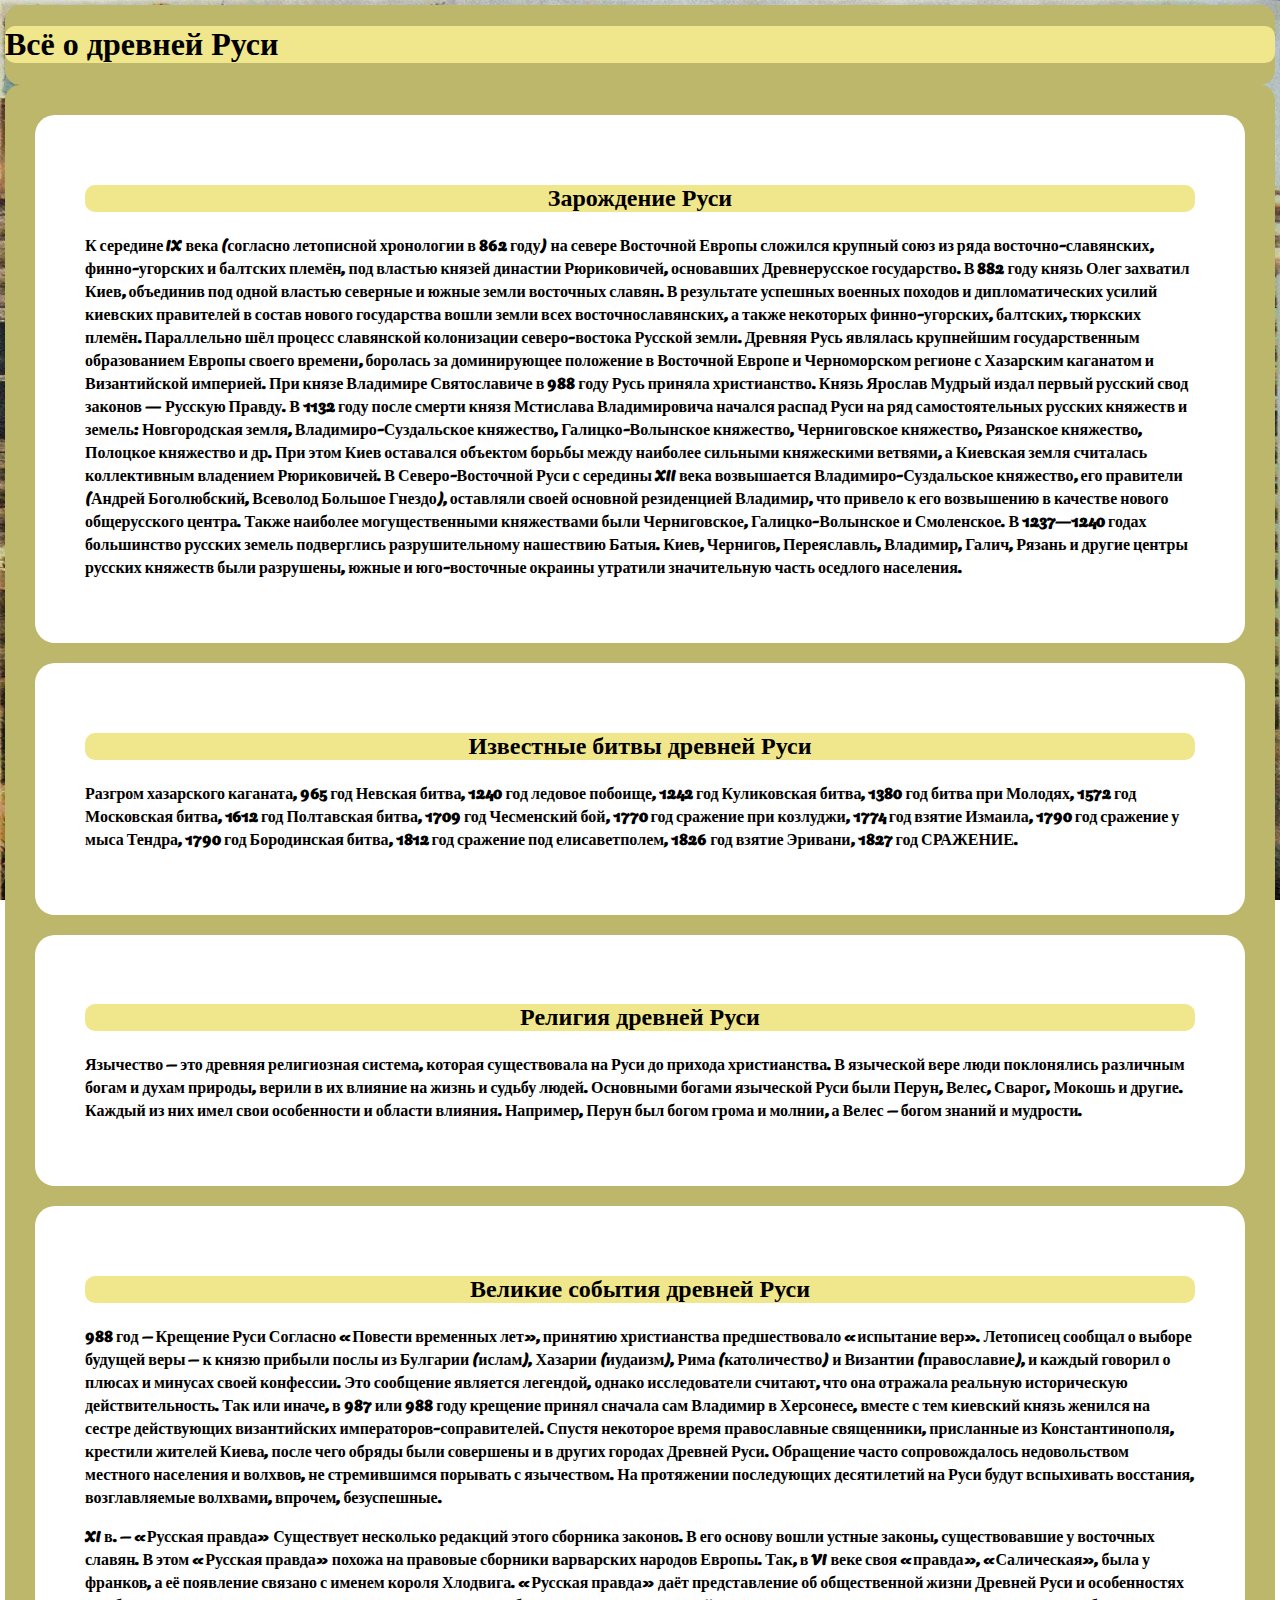
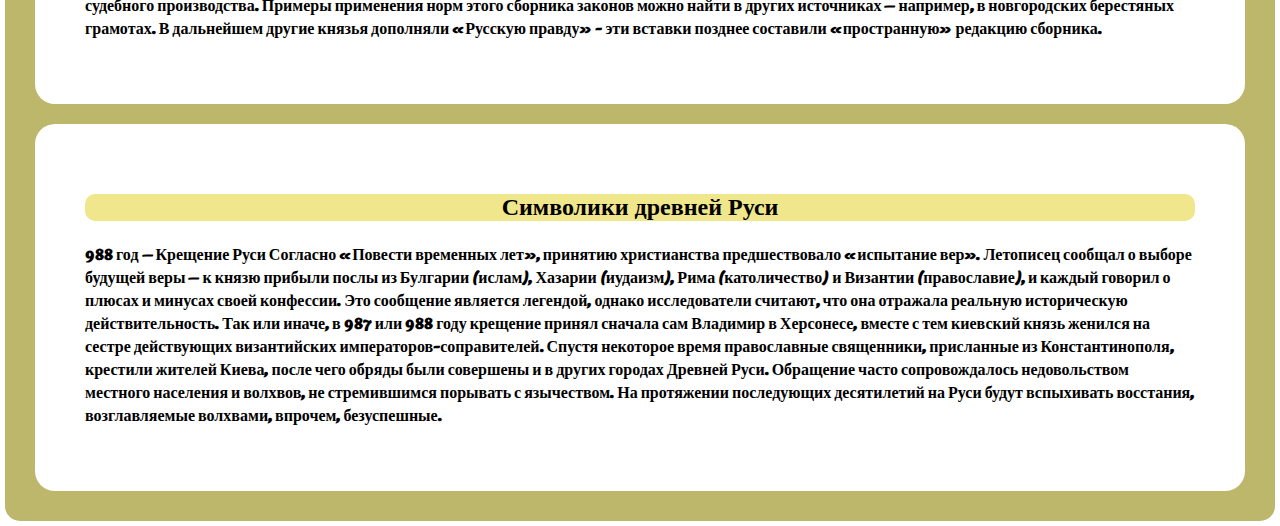
<file: index.html>
<!DOCTYPE html>
<html>
<head>
    <meta charset="UTF-8">
    <title>Всё о древней Руси</title>
    <link rel="stylesheet" href="style.css">
    <style>
       h1{
            color: black;
            font-family: Comic Sans MS;
            }
            h2{
            color: black;
            font-family: Comic Sans MS;
                
            }
            p {
            font-weight: 900;
            font-family: Agbalumo;
            }
        .zgh{
            background-color: DarkKhaki;
            background-attachment: local;
        }
    
    </style>
    <meta name="yandex-verification" content="246904697a81ef56" />
    <!-- Yandex.Metrika counter --> <script type="text/javascript" > (function(m,e,t,r,i,k,a){m[i]=m[i]||function(){(m[i].a=m[i].a||[]).push(arguments)}; m[i].l=1*new Date(); for (var j = 0; j < document.scripts.length; j++) {if (document.scripts[j].src === r) { return; }} k=e.createElement(t),a=e.getElementsByTagName(t)[0],k.async=1,k.src=r,a.parentNode.insertBefore(k,a)}) (window, document, "script", "https://mc.yandex.ru/metrika/tag.js", "ym"); ym(96285674, "init", { clickmap:true, trackLinks:true, accurateTrackBounce:true, webvisor:true }); </script> <noscript><div><img src="https://mc.yandex.ru/watch/96285674" style="position:absolute; left:-9999px;" alt="" /></div></noscript> <!-- /Yandex.Metrika counter -->
</head>
<body>
    <header class="zgh">
        <h1 class="ok">Всё о древней Руси</h1>
    </header>
    
    <main>
        <article>
            <div class="head">
                <h2>Зарождение Руси</h2>
            </div>
            <p>
                К середине IX века (согласно летописной хронологии в 862 году) на севере Восточной Европы сложился крупный союз из ряда восточно-славянских, финно-угорских и балтских племён, под властью князей династии Рюриковичей, основавших Древнерусское государство. В 882 году князь Олег захватил Киев, объединив под одной властью северные и южные земли восточных славян. В результате успешных военных походов и дипломатических усилий киевских правителей в состав нового государства вошли земли всех восточнославянских, а также некоторых финно-угорских, балтских, тюркских племён. Параллельно шёл процесс славянской колонизации северо-востока Русской земли.

                Древняя Русь являлась крупнейшим государственным образованием Европы своего времени, боролась за доминирующее положение в Восточной Европе и Черноморском регионе с Хазарским каганатом и Византийской империей. При князе Владимире Святославиче в 988 году Русь приняла христианство. Князь Ярослав Мудрый издал первый русский свод законов — Русскую Правду. В 1132 году после смерти князя Мстислава Владимировича начался распад Руси на ряд самостоятельных русских княжеств и земель: Новгородская земля, Владимиро-Суздальское княжество, Галицко-Волынское княжество, Черниговское княжество, Рязанское княжество, Полоцкое княжество и др. При этом Киев оставался объектом борьбы между наиболее сильными княжескими ветвями, а Киевская земля считалась коллективным владением Рюриковичей.

                В Северо-Восточной Руси с середины XII века возвышается Владимиро-Суздальское княжество, его правители (Андрей Боголюбский, Всеволод Большое Гнездо), оставляли своей основной резиденцией Владимир, что привело к его возвышению в качестве нового общерусского центра. Также наиболее могущественными княжествами были Черниговское, Галицко-Волынское и Смоленское. В 1237—1240 годах большинство русских земель подверглись разрушительному нашествию Батыя. Киев, Чернигов, Переяславль, Владимир, Галич, Рязань и другие центры русских княжеств были разрушены, южные и юго-восточные окраины утратили значительную часть оседлого населения.
            </p>
        </article>

        <article>
            <div class="head">
                <h2>Известные битвы древней Руси</h2>
            </div>
            <p>
                Разгром хазарского каганата, 965 год Невская битва, 1240 год ледовое побоище, 1242 год Куликовская битва, 1380 год битва при Молодях, 1572 год Московская битва, 1612 год Полтавская битва, 1709 год Чесменский бой, 1770 год сражение при козлуджи, 1774 год взятие Измаила, 1790 год сражение у мыса Тендра, 1790 год Бородинская битва, 1812 год сражение под елисаветполем, 1826 год взятие Эривани, 1827 год СРАЖЕНИЕ.
            </p>
            
        </article>

        <article>
            <div class="head">
                <h2>Религия древней Руси</h2>
            </div>
            <p>
                Язычество – это древняя религиозная система, которая существовала на Руси до прихода христианства. В языческой вере люди поклонялись различным богам и духам природы, верили в их влияние на жизнь и судьбу людей.
                Основными богами языческой Руси были Перун, Велес, Сварог, Мокошь и другие. Каждый из них имел свои особенности и области влияния. Например, Перун был богом грома и молнии, а Велес – богом знаний и мудрости.
            </p>
        </article>
        <article>
            <div class="head">
                <h2>Великие события древней Руси</h2>
            </div>
            <p>
                988 год – Крещение Руси
                Согласно «Повести временных лет», принятию христианства предшествовало «испытание вер». Летописец сообщал о выборе будущей веры – к князю прибыли послы из Булгарии (ислам), Хазарии (иудаизм), Рима (католичество) и Византии (православие), и каждый говорил о плюсах и минусах своей конфессии. Это сообщение является легендой, однако исследователи считают, что она отражала реальную историческую действительность. Так или иначе, в 987 или 988 году крещение принял сначала сам Владимир в Херсонесе, вместе с тем киевский князь женился на сестре действующих византийских императоров-соправителей. Спустя некоторое время православные священники, присланные из Константинополя, крестили жителей Киева, после чего обряды были совершены и в других городах Древней Руси. Обращение часто сопровождалось недовольством местного населения и волхвов, не стремившимся порывать с язычеством. На протяжении последующих десятилетий на Руси будут вспыхивать восстания, возглавляемые волхвами, впрочем, безуспешные. 
            </p>
            <p>
                XI в. – «Русская правда»
                Существует несколько редакций этого сборника законов. В его основу вошли устные законы, существовавшие у восточных славян. В этом «Русская правда» похожа на правовые сборники варварских народов Европы. Так, в VI веке своя «правда», «Салическая», была у франков, а её появление связано с именем короля Хлодвига. «Русская правда» даёт представление об общественной жизни Древней Руси и особенностях судебного производства. Примеры применения норм этого сборника законов можно найти в других источниках – например, в новгородских берестяных грамотах. В дальнейшем другие князья дополняли «Русскую правду» - эти вставки позднее составили «пространную» редакцию сборника.  
            </p>
            
        </article>
        <article>
            <div class="head">
                <h2>Символики древней Руси</h2>
            </div>
            <p>
                988 год – Крещение Руси
                Согласно «Повести временных лет», принятию христианства предшествовало «испытание вер». Летописец сообщал о выборе будущей веры – к князю прибыли послы из Булгарии (ислам), Хазарии (иудаизм), Рима (католичество) и Византии (православие), и каждый говорил о плюсах и минусах своей конфессии. Это сообщение является легендой, однако исследователи считают, что она отражала реальную историческую действительность. Так или иначе, в 987 или 988 году крещение принял сначала сам Владимир в Херсонесе, вместе с тем киевский князь женился на сестре действующих византийских императоров-соправителей. Спустя некоторое время православные священники, присланные из Константинополя, крестили жителей Киева, после чего обряды были совершены и в других городах Древней Руси. Обращение часто сопровождалось недовольством местного населения и волхвов, не стремившимся порывать с язычеством. На протяжении последующих десятилетий на Руси будут вспыхивать восстания, возглавляемые волхвами, впрочем, безуспешные. 
            </p>
            
            
        </article>
    </main>

</body>
</html>
</file>
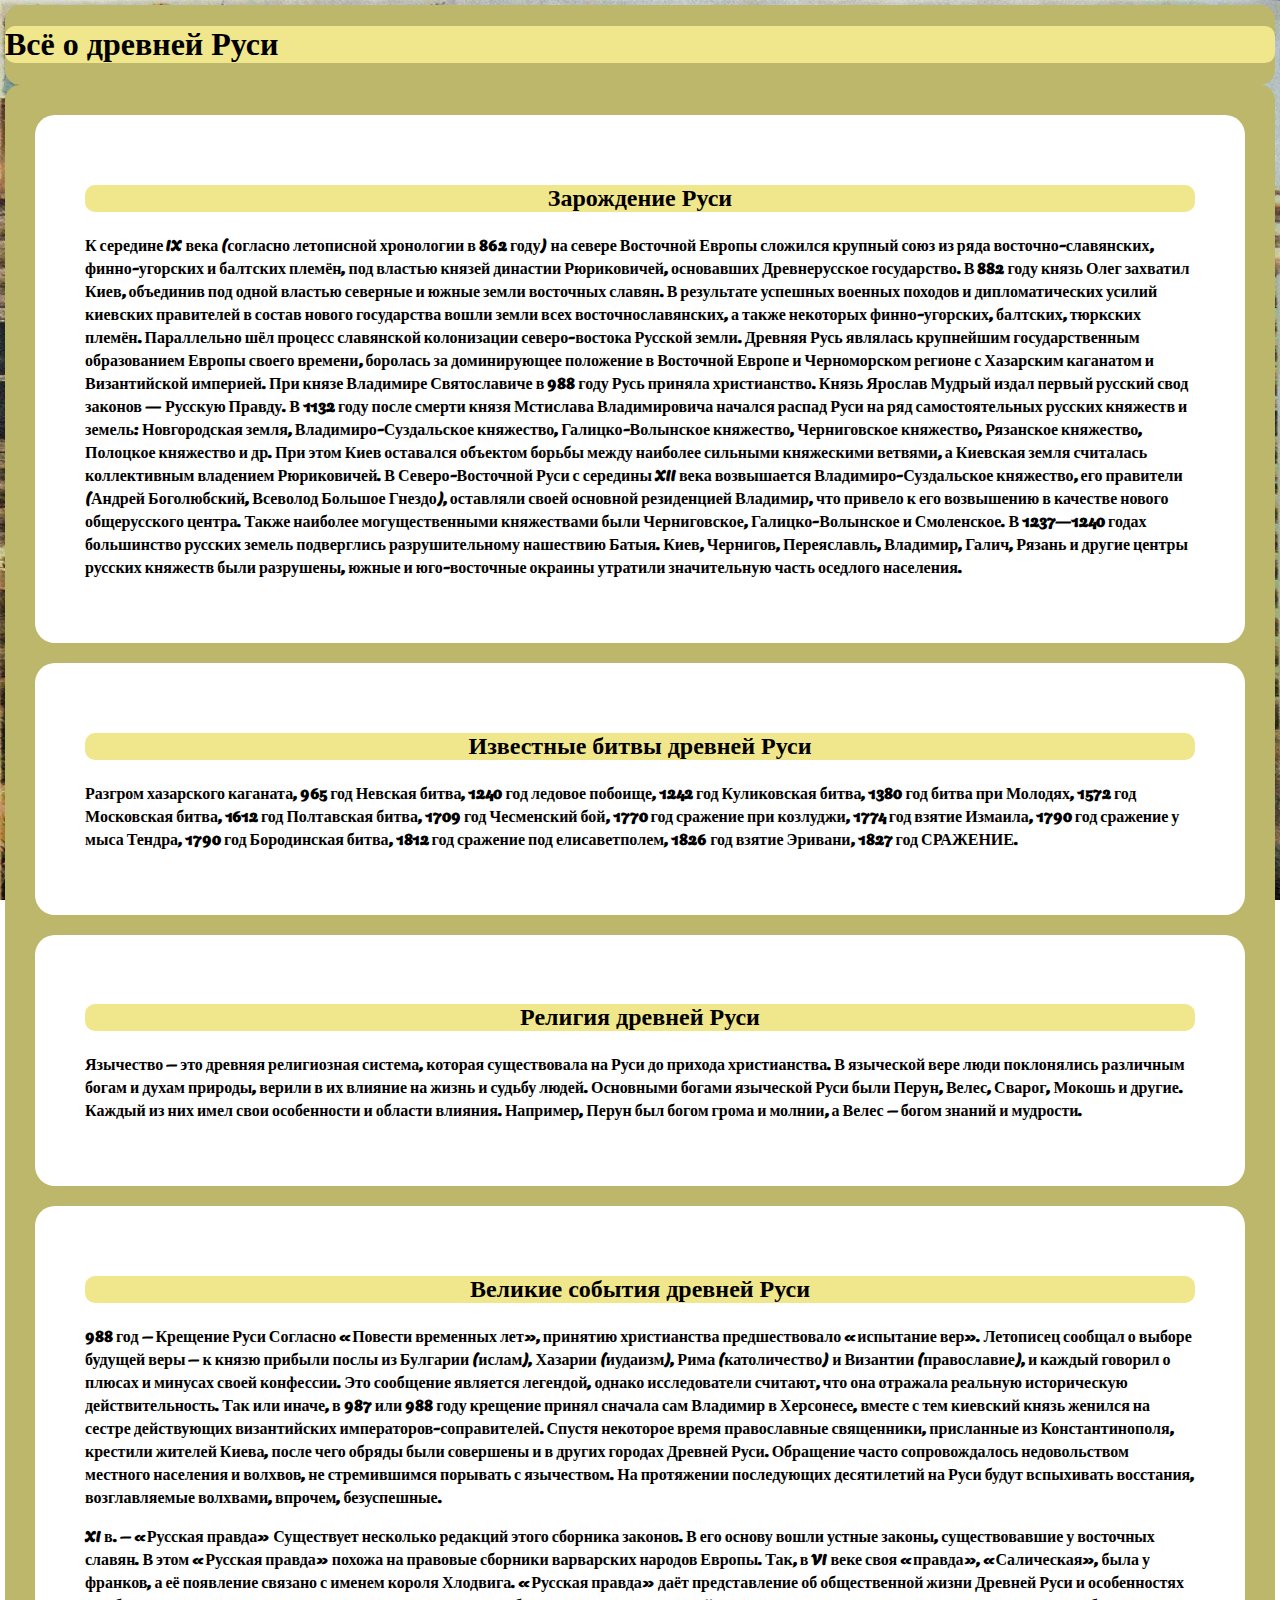
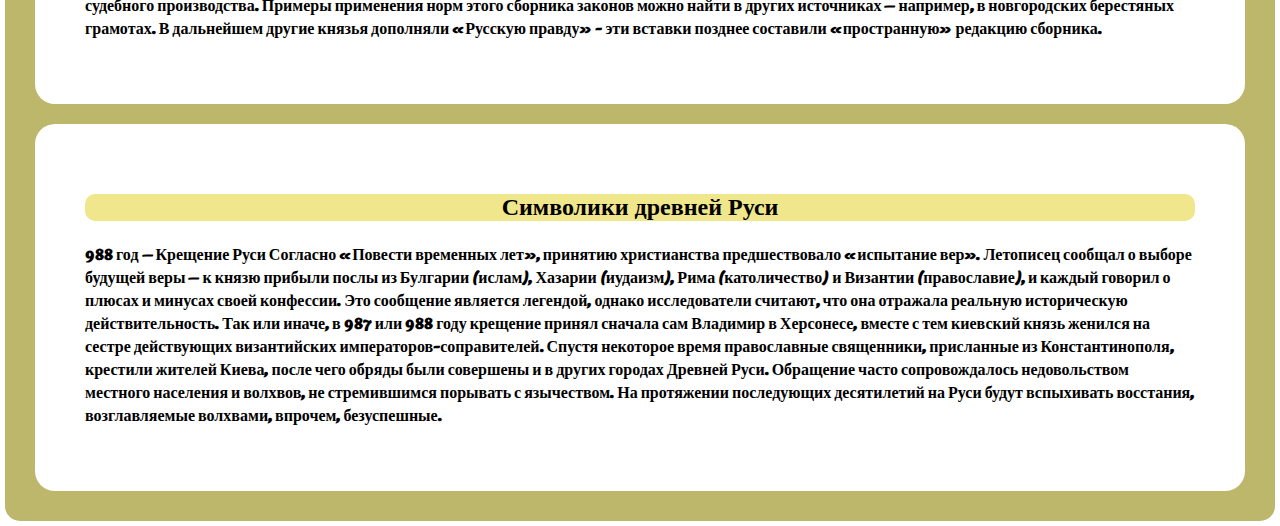
<file: ancentRys/index.html>
<!DOCTYPE html>
<html>
<head>
    <meta charset="UTF-8">
    <title>Всё о древней Руси</title>
    <link rel="stylesheet" href="style.css">
    <style>
       h1{
            color: black;
            font-family: Comic Sans MS;
            }
            h2{
            color: black;
            font-family: Comic Sans MS;
                
            }
            p {
            font-weight: 900;
            font-family: Agbalumo;
            }
        .zgh{
            background-color: DarkKhaki;
            background-attachment: local;
        }
    
    </style>
</head>
<body>
    <header class="zgh">
        <h1 class="ok">Всё о древней Руси</h1>
    </header>
    
    <main>
        <article>
            <div class="head">
                <h2>Зарождение Руси</h2>
            </div>
            <p>
                К середине IX века (согласно летописной хронологии в 862 году) на севере Восточной Европы сложился крупный союз из ряда восточно-славянских, финно-угорских и балтских племён, под властью князей династии Рюриковичей, основавших Древнерусское государство. В 882 году князь Олег захватил Киев, объединив под одной властью северные и южные земли восточных славян. В результате успешных военных походов и дипломатических усилий киевских правителей в состав нового государства вошли земли всех восточнославянских, а также некоторых финно-угорских, балтских, тюркских племён. Параллельно шёл процесс славянской колонизации северо-востока Русской земли.

                Древняя Русь являлась крупнейшим государственным образованием Европы своего времени, боролась за доминирующее положение в Восточной Европе и Черноморском регионе с Хазарским каганатом и Византийской империей. При князе Владимире Святославиче в 988 году Русь приняла христианство. Князь Ярослав Мудрый издал первый русский свод законов — Русскую Правду. В 1132 году после смерти князя Мстислава Владимировича начался распад Руси на ряд самостоятельных русских княжеств и земель: Новгородская земля, Владимиро-Суздальское княжество, Галицко-Волынское княжество, Черниговское княжество, Рязанское княжество, Полоцкое княжество и др. При этом Киев оставался объектом борьбы между наиболее сильными княжескими ветвями, а Киевская земля считалась коллективным владением Рюриковичей.

                В Северо-Восточной Руси с середины XII века возвышается Владимиро-Суздальское княжество, его правители (Андрей Боголюбский, Всеволод Большое Гнездо), оставляли своей основной резиденцией Владимир, что привело к его возвышению в качестве нового общерусского центра. Также наиболее могущественными княжествами были Черниговское, Галицко-Волынское и Смоленское. В 1237—1240 годах большинство русских земель подверглись разрушительному нашествию Батыя. Киев, Чернигов, Переяславль, Владимир, Галич, Рязань и другие центры русских княжеств были разрушены, южные и юго-восточные окраины утратили значительную часть оседлого населения.
            </p>
        </article>

        <article>
            <div class="head">
                <h2>Известные битвы древней Руси</h2>
            </div>
            <p>
                Разгром хазарского каганата, 965 год Невская битва, 1240 год ледовое побоище, 1242 год Куликовская битва, 1380 год битва при Молодях, 1572 год Московская битва, 1612 год Полтавская битва, 1709 год Чесменский бой, 1770 год сражение при козлуджи, 1774 год взятие Измаила, 1790 год сражение у мыса Тендра, 1790 год Бородинская битва, 1812 год сражение под елисаветполем, 1826 год взятие Эривани, 1827 год СРАЖЕНИЕ.
            </p>
            
        </article>

        <article>
            <div class="head">
                <h2>Религия древней Руси</h2>
            </div>
            <p>
                Язычество – это древняя религиозная система, которая существовала на Руси до прихода христианства. В языческой вере люди поклонялись различным богам и духам природы, верили в их влияние на жизнь и судьбу людей.
                Основными богами языческой Руси были Перун, Велес, Сварог, Мокошь и другие. Каждый из них имел свои особенности и области влияния. Например, Перун был богом грома и молнии, а Велес – богом знаний и мудрости.
            </p>
        </article>
        <article>
            <div class="head">
                <h2>Великие события древней Руси</h2>
            </div>
            <p>
                988 год – Крещение Руси
                Согласно «Повести временных лет», принятию христианства предшествовало «испытание вер». Летописец сообщал о выборе будущей веры – к князю прибыли послы из Булгарии (ислам), Хазарии (иудаизм), Рима (католичество) и Византии (православие), и каждый говорил о плюсах и минусах своей конфессии. Это сообщение является легендой, однако исследователи считают, что она отражала реальную историческую действительность. Так или иначе, в 987 или 988 году крещение принял сначала сам Владимир в Херсонесе, вместе с тем киевский князь женился на сестре действующих византийских императоров-соправителей. Спустя некоторое время православные священники, присланные из Константинополя, крестили жителей Киева, после чего обряды были совершены и в других городах Древней Руси. Обращение часто сопровождалось недовольством местного населения и волхвов, не стремившимся порывать с язычеством. На протяжении последующих десятилетий на Руси будут вспыхивать восстания, возглавляемые волхвами, впрочем, безуспешные. 
            </p>
            <p>
                XI в. – «Русская правда»
                Существует несколько редакций этого сборника законов. В его основу вошли устные законы, существовавшие у восточных славян. В этом «Русская правда» похожа на правовые сборники варварских народов Европы. Так, в VI веке своя «правда», «Салическая», была у франков, а её появление связано с именем короля Хлодвига. «Русская правда» даёт представление об общественной жизни Древней Руси и особенностях судебного производства. Примеры применения норм этого сборника законов можно найти в других источниках – например, в новгородских берестяных грамотах. В дальнейшем другие князья дополняли «Русскую правду» - эти вставки позднее составили «пространную» редакцию сборника.  
            </p>
            
        </article>
        <article>
            <div class="head">
                <h2>Символики древней Руси</h2>
            </div>
            <p>
                988 год – Крещение Руси
                Согласно «Повести временных лет», принятию христианства предшествовало «испытание вер». Летописец сообщал о выборе будущей веры – к князю прибыли послы из Булгарии (ислам), Хазарии (иудаизм), Рима (католичество) и Византии (православие), и каждый говорил о плюсах и минусах своей конфессии. Это сообщение является легендой, однако исследователи считают, что она отражала реальную историческую действительность. Так или иначе, в 987 или 988 году крещение принял сначала сам Владимир в Херсонесе, вместе с тем киевский князь женился на сестре действующих византийских императоров-соправителей. Спустя некоторое время православные священники, присланные из Константинополя, крестили жителей Киева, после чего обряды были совершены и в других городах Древней Руси. Обращение часто сопровождалось недовольством местного населения и волхвов, не стремившимся порывать с язычеством. На протяжении последующих десятилетий на Руси будут вспыхивать восстания, возглавляемые волхвами, впрочем, безуспешные. 
            </p>
            
            
        </article>
    </main>

</body>
</html>
</file>
<file: style.css>
@import url('https://fonts.googleapis.com/css2?family=Agbalumo&family=Oswald:wght@200;300;400;500;600;700&family=Pacifico&family=Roboto:ital,wght@0,100;0,300;0,400;0,500;0,700;0,900;1,100;1,300;1,400;1,500;1,700;1,900&display=swap');
@font-face{
    font-family: Tele;
    src: url(Teletactile.ttf);
}
body{
    background-image: url(font.png);
    background-repeat: no-repeat;
    background-size: 100% 100vh;
    background-attachment: fixed;
    margin: 5px 5px;
    
}
header{
    display: flex;
    background-color: Khaki;
    font-family: Tele;
    align-items: center;
    border-radius: 15px;
    align-items: stretch; 
}



a {
    text-decoration: none;
}

img{
    width: 70px;
    
}
h2{
    
    text-align: center;
    
}
main{
    
    background-color: DarkKhaki;
    border-radius: 15px;
    padding: 10px 10px;
    min-height: calc(100vh - 92px - 80px - 100px);
}
article{
    background-color: white;
    padding: 50px;
    border-radius: 20px;
    margin:20px;
    
}

iframe{
    width: 100%;
    height: 50vh;
    
}
.head{
    background-color: Khaki;
    border-radius: 10px;
}
.ok{
    background-color: khaki;
    border-radius: 10px;
    width:100%;
}
</file>
<file: ancentRys/style.css>
@import url('https://fonts.googleapis.com/css2?family=Agbalumo&family=Oswald:wght@200;300;400;500;600;700&family=Pacifico&family=Roboto:ital,wght@0,100;0,300;0,400;0,500;0,700;0,900;1,100;1,300;1,400;1,500;1,700;1,900&display=swap');
@font-face{
    font-family: Tele;
    src: url(Teletactile.ttf);
}
body{
    background-image: url(font.png);
    background-repeat: no-repeat;
    background-size: 100% 100vh;
    background-attachment: fixed;
    margin: 5px 5px;
    
}
header{
    display: flex;
    background-color: Khaki;
    font-family: Tele;
    align-items: center;
    border-radius: 15px;
    align-items: stretch; 
}



a {
    text-decoration: none;
}

img{
    width: 70px;
    
}
h2{
    
    text-align: center;
    
}
main{
    
    background-color: DarkKhaki;
    border-radius: 15px;
    padding: 10px 10px;
    min-height: calc(100vh - 92px - 80px - 100px);
}
article{
    background-color: white;
    padding: 50px;
    border-radius: 20px;
    margin:20px;
    
}

iframe{
    width: 100%;
    height: 50vh;
    
}
.head{
    background-color: Khaki;
    border-radius: 10px;
}
.ok{
    background-color: khaki;
    border-radius: 10px;
    width:100%;
}
</file>
